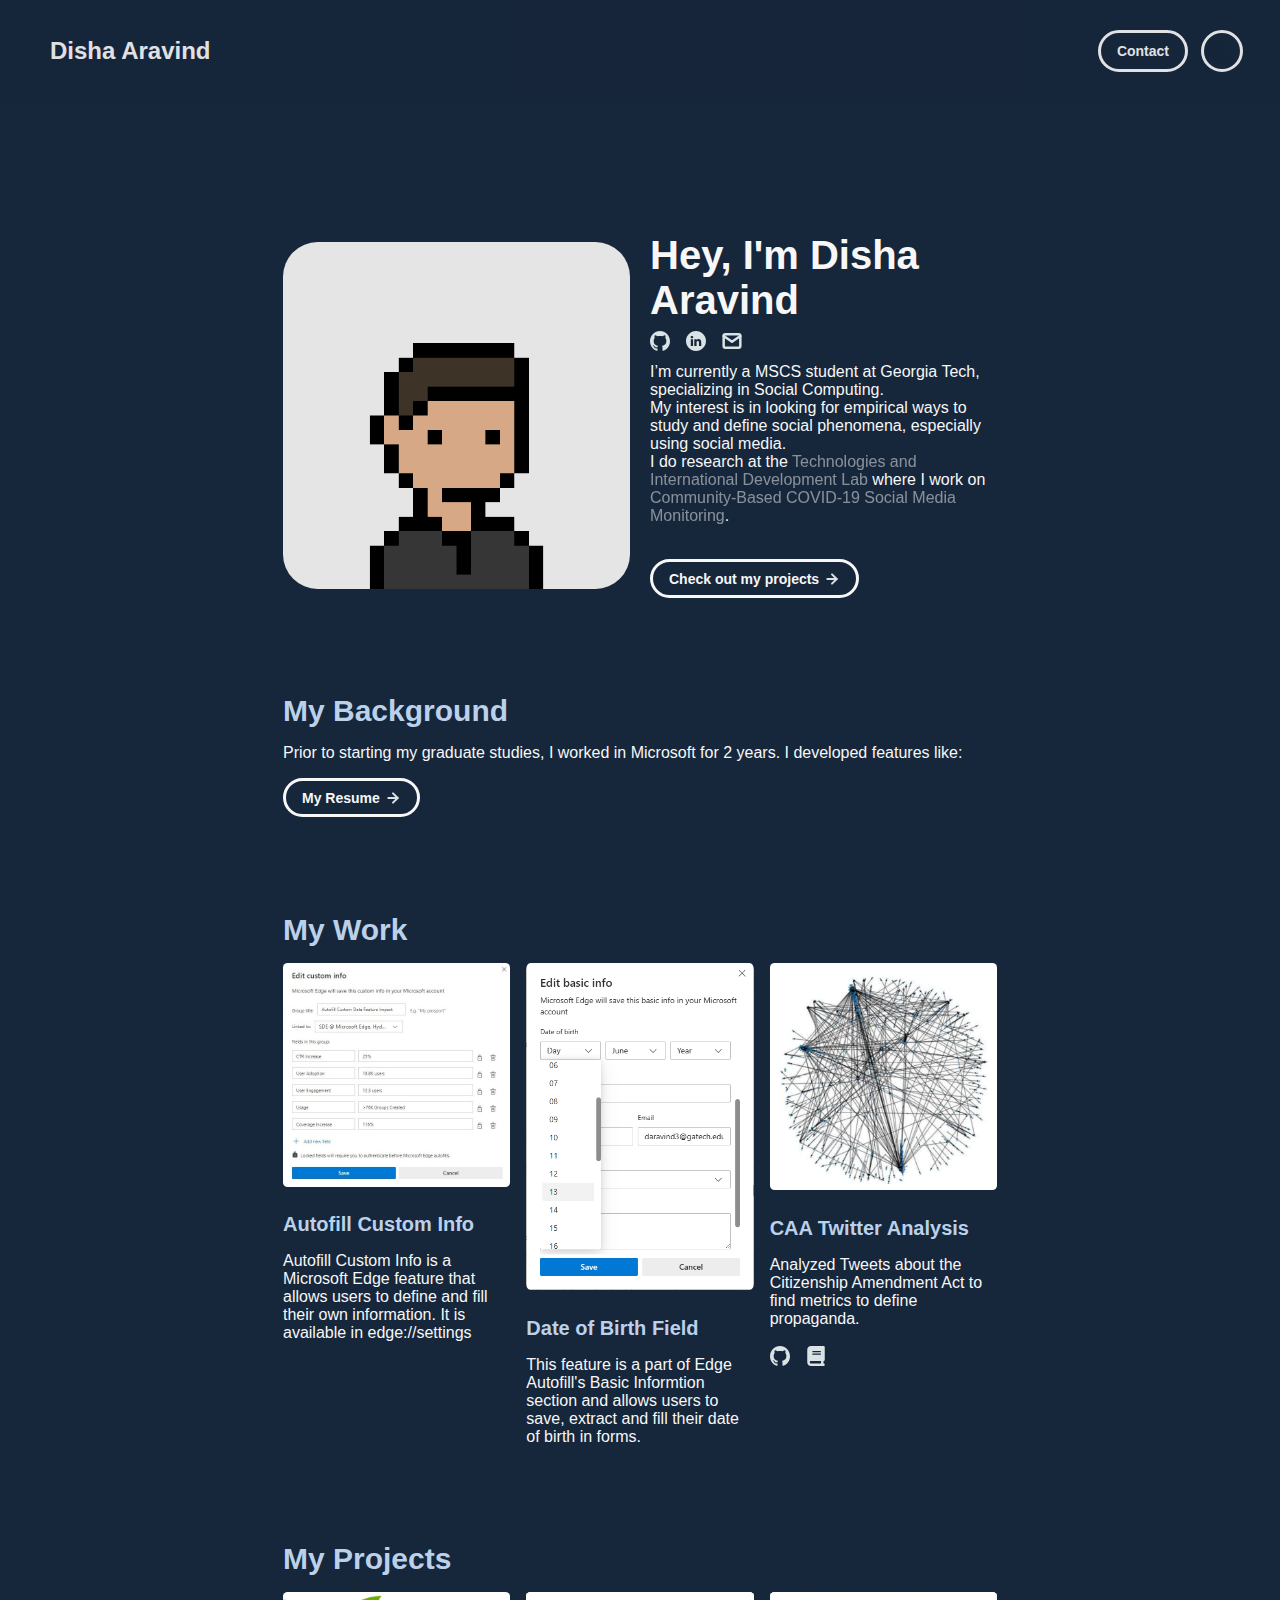
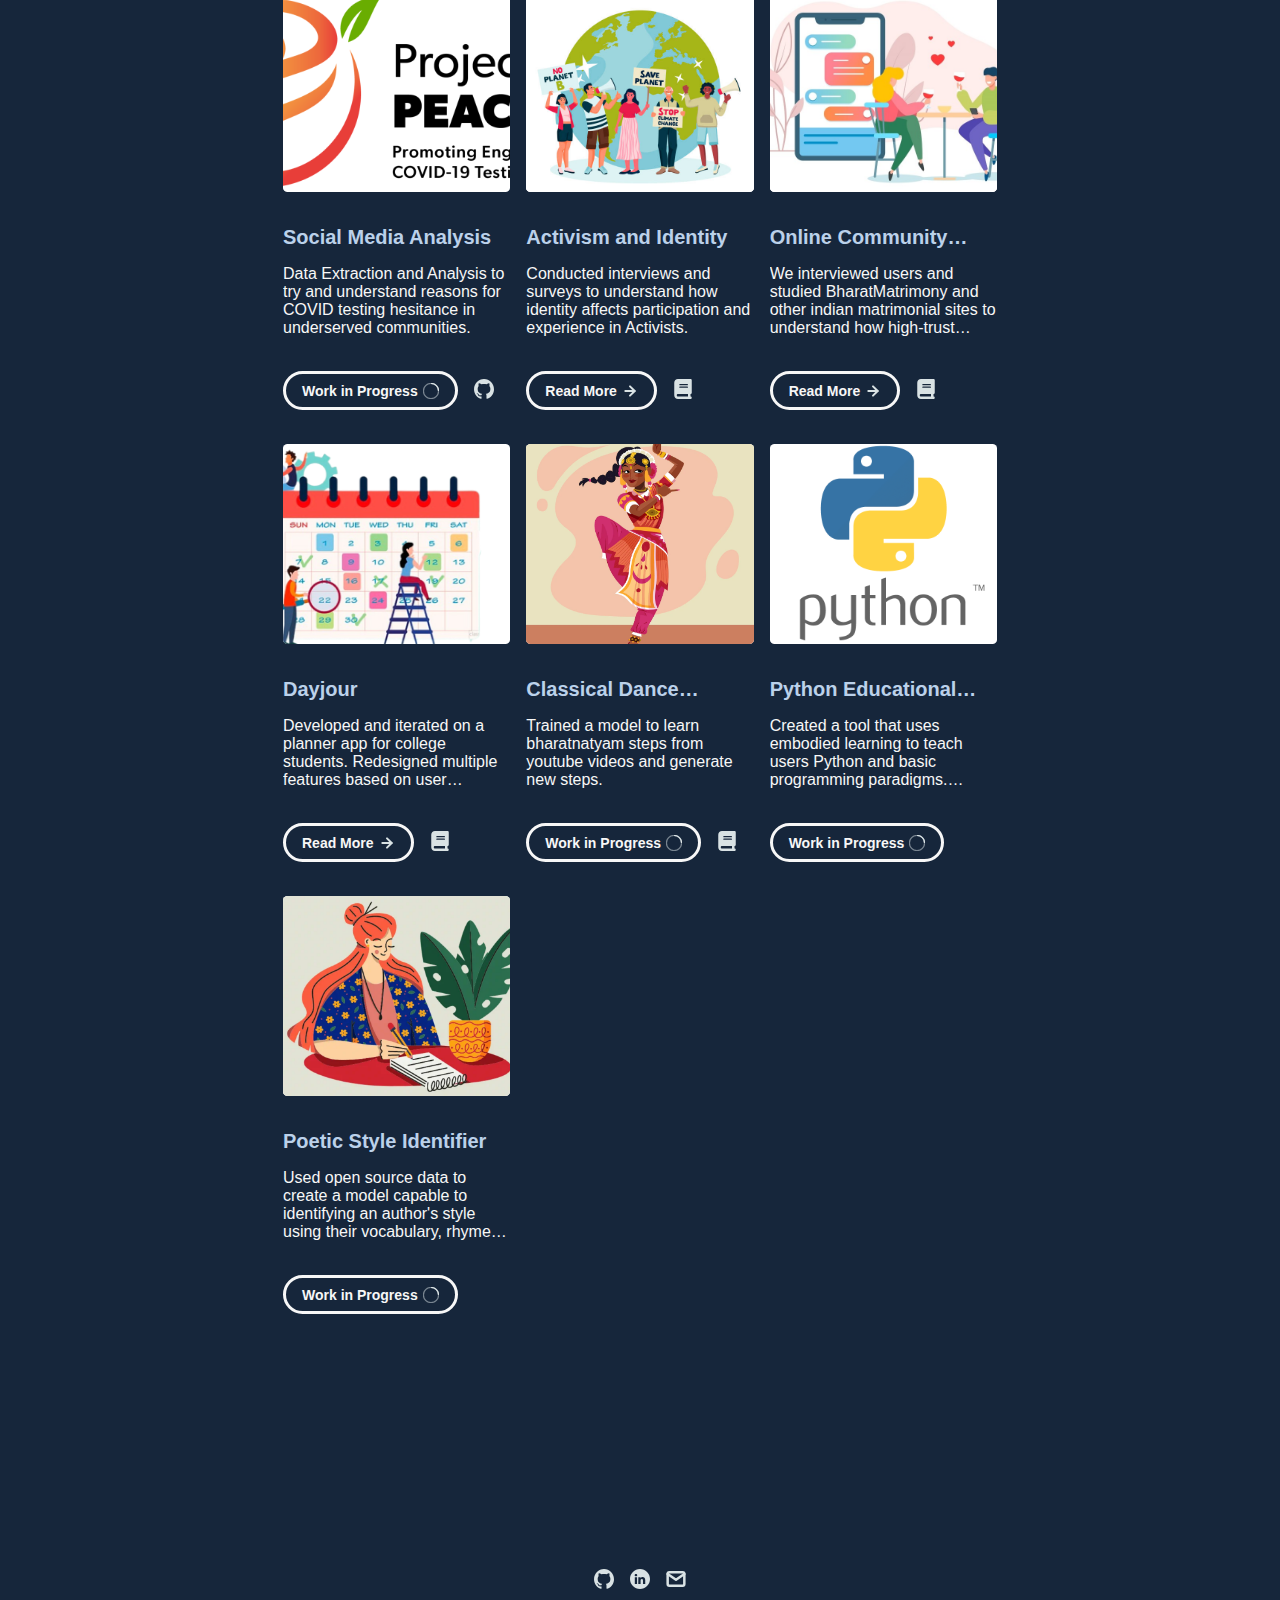
<file: index.html>
<!DOCTYPE html>
<html lang="en">

<head>
  <meta charset="utf-8">

  <!-- 
      TODO

      Upload your Unemployable (or whatever photo you like) to the assets/images folder
      and change the name of the image below to match the uploaded one

      Change the title in the <title> tag to whatever you would like the title of your portfolio to be

      This should be the same across all pages.
     -->
  <link rel="icon" href="./assets/images/icon.jpg" />
  <title>Disha Aravind</title>
  <meta name="description" content="A portfolio for Disha.">
  <meta name="viewport" content="width=device-width, initial-scale=1" />

  <link rel="stylesheet" href="./css/layout.css">
  <link rel="stylesheet" href="./css/typography.css">
  <link rel="stylesheet" href="./css/utilities.css">
  <link rel="stylesheet" href="./css/toggle.css">

  <script defer src="./js/script.js"></script>
</head>

<body class="page dark">
  <!-- NAVBAR -->
  <div class="navbar">
    <a class="nav-title-link" href="./index.html">
      <span class="nav-title">Disha Aravind</span>
      <div class="navbar-right">
        <a class="button" href="mailto:disha.aravind@gatech.edu">
          <span class="button-text">Contact</span>
        </a>
        <div class="toggle">
          <input type="checkbox" id="theme" class="toggle-input" checked>
          <label for="theme" class="toggle-label">
            <img src="./assets/icons/moon.svg" alt="Dark mode" class="toggle-icon">
          </label>
        </div>
      </div>
    </a>
  </div>

  <!-- MAIN PAGE CONTENT -->
  <div id="main-content">

    <!-- PORTFOLIO HEADER -->
    <div id="portfolio-header">
      <div id="portfolio-header-image-container">
        <img src="./assets/images/1311.png" class="portfolio-header-image" id="my_pic">
      </div>

      <div id="portfolio-header-text-container">
        <div class="header-text">
          <span class="main-title">Hey, I'm Disha Aravind</span>
          <div class="portfolio-icon-container">
            <a class="icon-link" target="_blank" href="https://github.com/AravindDisha">
              <image src="./assets/icons/github.svg" class="footer-icon" />
            </a>
            <a class="icon-link" target="_blank" href="https://www.linkedin.com/in/disha-aravind/">
              <image src="./assets/icons/linkedin.svg" class="footer-icon" />
            </a>
            <a class="icon-link" href="mailto:dishaaravind1998@gmail.com">
              <image src="./assets/icons/mail.svg" class="footer-icon" />
            </a>
          </div>
          <div class="body-text">I’m currently a MSCS student at Georgia Tech, specializing in Social Computing.
            <br />My interest is in looking for empirical ways to study and define social phenomena, especially using
            social media. <br />I do research at the <a class="link" href="http://tid.gatech.edu/">Technologies and
              International
              Development Lab</a> where I work on <a class="link"
              href="http://tid.gatech.edu/projects/covid/">Community-Based
              COVID-19 Social Media Monitoring</a>.
          </div>
        </div>
        <a class="button" id="my-work-link">
          <span class="button-text">Check out my projects</span>
          <image src="./assets/icons/arrow-right.svg" class="right-arrow-icon" />
        </a>
      </div>
    </div>

    <!-- ABOUT SECTION -->
    <div id="about-section">
      <span class="subheader-text subtitle">My Background</span>
      <div class="about-section-content">
        <div class="body-text">Prior to starting my graduate studies, I worked in Microsoft for 2 years. I developed
          features like:</div>
      </div>
      <a class="button" target=”_blank” href="./assets/pdfs/Disha Aravind Resume.pdf">
        <span class="button-text">My Resume</span>
        <image src="./assets/icons/arrow-right.svg" class="right-arrow-icon" />
      </a>
    </div>

    <!-- MY WORK SECTION -->
    <div id="my-work-section">
      <span class="subheader-text subtitle">My Work</span>
      <div class="work-container">

        <div class="work-card">
          <div class="work-content">
            <img src="./assets/images/CustomInfoLight.jpeg" class="work-image feature1">
            <div class="work-card-text-container">
              <div class="subheader-text work-title">Autofill Custom Info</div>
              <div class="body-text work-card-text">Autofill Custom Info is a Microsoft Edge feature that allows users
                to define and fill their own information. It is available in edge://settings</div>
            </div>
          </div>
        </div>

        <div class="work-card">
          <div class="work-content">
            <img src="./assets/images/DOBLight.png" class="work-image feature2">
            <div class="work-card-text-container">
              <div class="subheader-text work-title">Date of Birth Field</div>
              <div class="body-text work-card-text">This feature is a part of Edge Autofill's Basic Informtion section
                and allows users to save, extract and fill their date of birth in forms.</div>
            </div>
          </div>
        </div>

        <div class="work-card">
          <div class="work-content">
            <img src="./assets/images/CAAGraph2.png" class="work-image feature3">
            <div class="work-card-text-container">
              <div class="subheader-text work-title">CAA Twitter Analysis</div>
              <div class="body-text work-card-text">Analyzed Tweets about the Citizenship Amendment Act to find metrics
                to define propaganda. </div>
            </div><br />
            <div class="work-icon-container">
              <a class="icon-link" target="_blank" href="https://github.com/AravindDisha/CAA-Twitter-Analysis">
                <image src="./assets/icons/github.svg" class="footer-icon" />
              </a>
              <a class="icon-link" target="_blank" href="./assets/pdfs/Published Paper.pdf">
                <image src="./assets/icons/publication.svg" class="footer-icon" />
              </a>
            </div>
          </div>
        </div>

      </div>
    </div>

    <!-- PROJECTS SECTION -->
    <div id="my-work-section">
      <span class="subheader-text subtitle">My Projects</span>

      <div class="projects-container">

        <div class="project-card">
          <img src="./assets/images/ProjectPeach.png" class="project-image">
          <div class="project-card-text-container">
            <div class="subheader-text project-title">Social Media Analysis</div>
            <div class="body-text project-card-text">Data Extraction and Analysis to try and understand reasons for
              COVID testing hesitance in underserved communities.</div>
          </div>
          <div class="work-icon-container">
            <a class="button" disabled href="#">
              <span class="button-text">Work in Progress</span>
              <image src="./assets/icons/loading.svg" class="right-arrow-icon" />
            </a>
            <a class="icon-link" target="_blank" href="https://github.com/AravindDisha/DataPull">
              <image src="./assets/icons/github.svg" class="footer-icon" />
            </a>
          </div>
        </div>

        <div class="project-card">
          <img src="./assets/images/Activism.jpg" class="project-image">
          <div class="project-card-text-container">
            <div class="subheader-text project-title">Activism and Identity</div>
            <div class="body-text project-card-text">Conducted interviews and surveys to understand how identity affects
              participation and experience in Activists.</div>
          </div>
          <div class="work-icon-container">
            <a class="button" href="activism.html">
              <span class="button-text">Read More</span>
              <image src="./assets/icons/arrow-right.svg" class="right-arrow-icon" />
            </a>
            <a class="icon-link" target="_blank" href="./assets/pdfs/Role of Identity in Social Activism.pdf">
              <image src="./assets/icons/publication.svg" class="footer-icon" />
            </a>
          </div>
        </div>

        <div class="project-card">
          <img src="./assets/images/matrimonystudy.jpg" class="project-image">
          <div class="project-card-text-container">
            <div class="subheader-text project-title">Online Community Study</div>
            <div class="body-text project-card-text">We interviewed users and studied BharatMatrimony and other indian
              matrimonial sites to understand how high-trust connections are formed on the internet.</div>
          </div>
          <div class="work-icon-container">
            <a class="button" href="online-community.html">
              <span class="button-text">Read More</span>
              <image src="./assets/icons/arrow-right.svg" class="right-arrow-icon" />
            </a>
            <a class="icon-link" target="_blank" href="./assets/pdfs/Bharat Matrimony - Community Study Paper.pdf">
              <image src="./assets/icons/publication.svg" class="footer-icon" />
            </a>
          </div>
        </div>

        <div class="project-card">
          <img src="./assets/images/Planner.png" class="project-image">
          <div class="project-card-text-container">
            <div class="subheader-text project-title">Dayjour</div>
            <div class="body-text project-card-text">Developed and iterated on a planner app for college students.
              Redesigned multiple features based on user interviews and worked on wearable planning products.</div>
          </div>
          <div class="work-icon-container">
            <a class="button" href="dayjour.html">
              <span class="button-text">Read More</span>
              <image src="./assets/icons/arrow-right.svg" class="right-arrow-icon" />
            </a>
            <a class="icon-link" target="_blank" href="./assets/pdfs/Final Prototype and Process Book.pdf">
              <image src="./assets/icons/publication.svg" class="footer-icon" />
            </a>
          </div>
        </div>

        <div class="project-card">
          <img src="./assets/images/DanceGen.png" class="project-image">
          <div class="project-card-text-container">
            <div class="subheader-text project-title">Classical Dance Generator</div>
            <div class="body-text project-card-text">Trained a model to learn bharatnatyam steps from youtube videos and
              generate new steps.</div>
          </div>
          <div class="work-icon-container">
            <a class="button" disabled href="#">
              <span class="button-text">Work in Progress</span>
              <image src="./assets/icons/loading.svg" class="right-arrow-icon" />
            </a>
            <a class="icon-link" target="_blank" href="./assets/pdfs/Dance_Gen_draft_paper.pdf">
              <image src="./assets/icons/publication.svg" class="footer-icon" />
            </a>
          </div>
        </div>

        <div class="project-card">
          <img src="./assets/images/PythonLogo.png" class="project-image">
          <div class="project-card-text-container">
            <div class="subheader-text project-title">Python Educational Tool</div>
            <div class="body-text project-card-text">Created a tool that uses embodied learning to teach users Python
              and basic programming paradigms. Conducted user studies to improve the same.</div>
          </div>
          <a class="button" disabled href="#">
            <span class="button-text">Work in Progress</span>
            <image src="./assets/icons/loading.svg" class="right-arrow-icon" />
          </a>
        </div>

        <div class="project-card">
          <img src="./assets/images/PoetIdentifier.png" class="project-image">
          <div class="project-card-text-container">
            <div class="subheader-text project-title">Poetic Style Identifier</div>
            <div class="body-text project-card-text">Used open source data to create a model capable to identifying an
              author's style using their vocabulary, rhyme scheme and other features.</div>
          </div>
          <a class="button" disabled href="#">
            <span class="button-text">Work in Progress</span>
            <image src="./assets/icons/loading.svg" class="right-arrow-icon" />
          </a>
        </div>

      </div>
    </div>
  </div>

  <!-- FOOTER -->
  <div id="footer">
    <a class="icon-link" target="_blank" href="https://github.com/AravindDisha">
      <image src="./assets/icons/github.svg" class="footer-icon" />
    </a>
    <a class="icon-link" target="_blank" href="https://www.linkedin.com/in/disha-aravind/">
      <image src="./assets/icons/linkedin.svg" class="footer-icon" />
    </a>
    <a class="icon-link" href="mailto:dishaaravind1998@gmail.com">
      <image src="./assets/icons/mail.svg" class="footer-icon" />
    </a>
  </div>

</body>

</html>
</file>
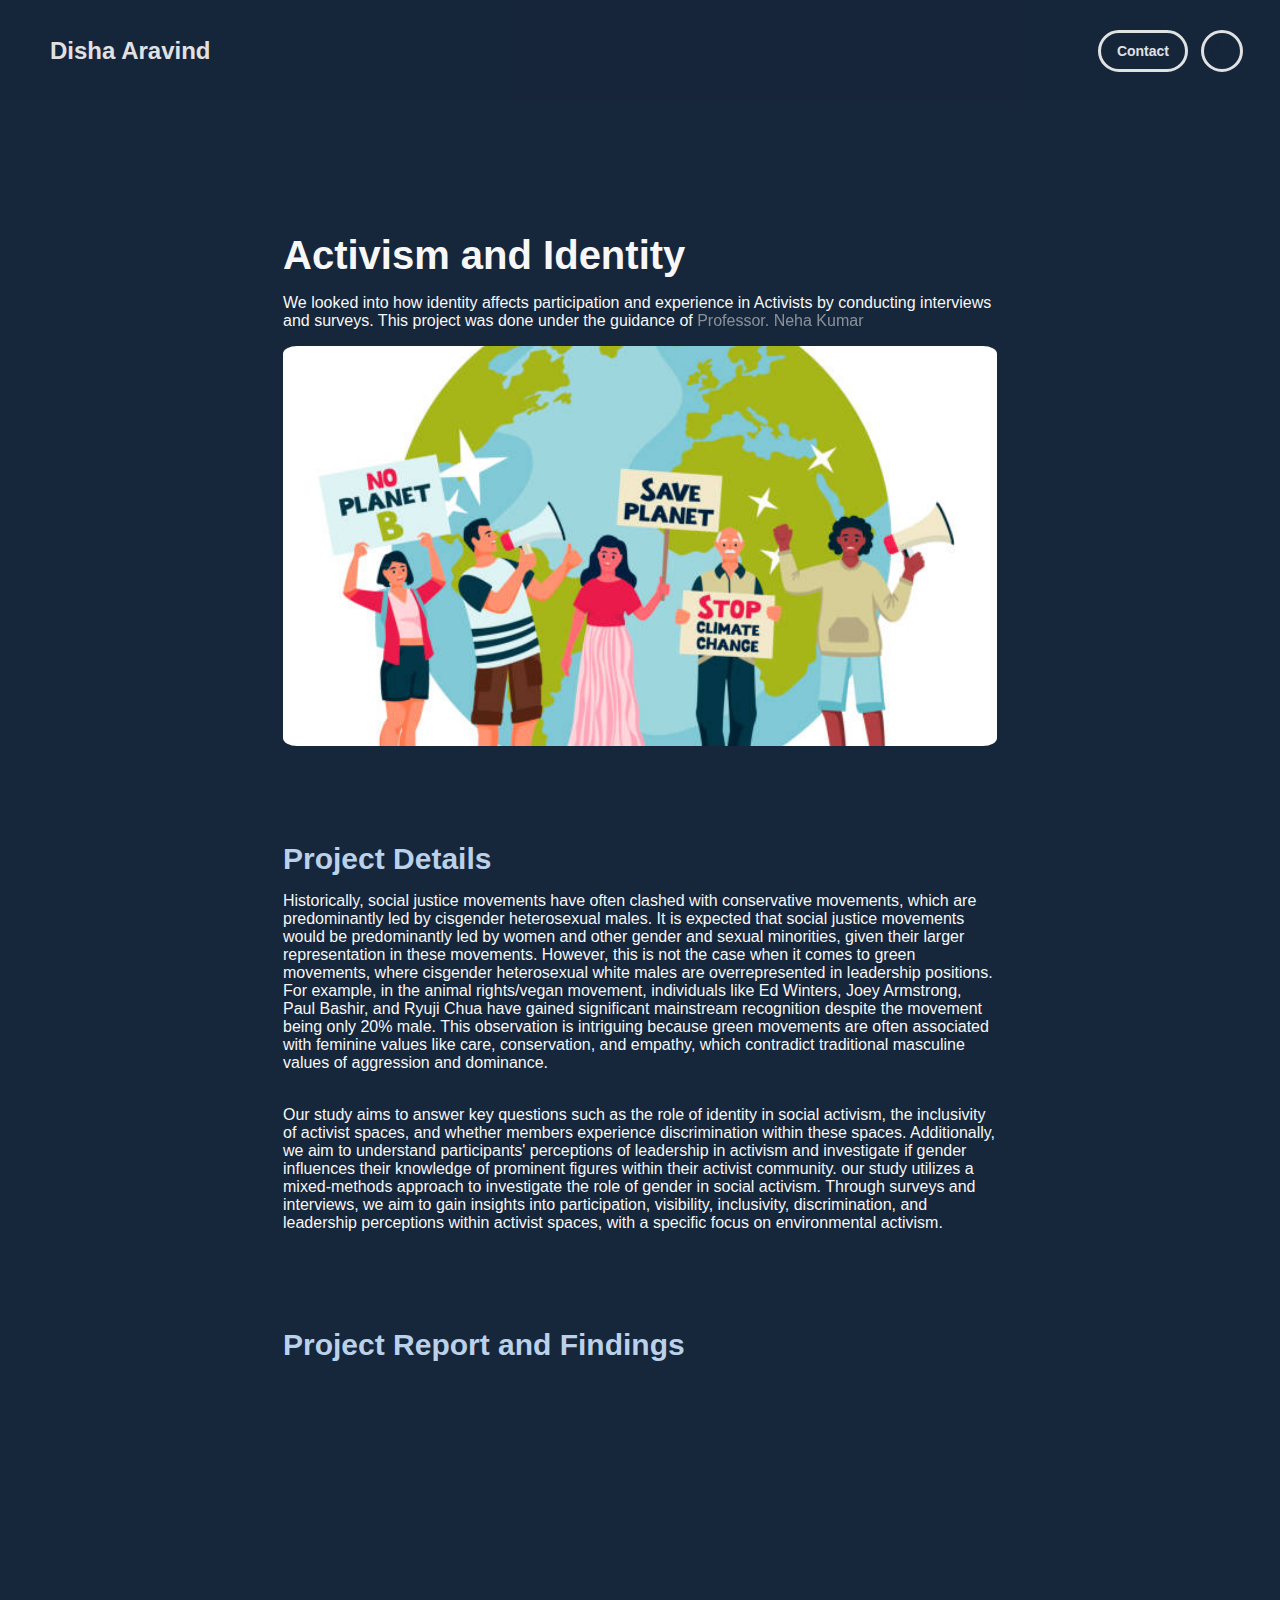
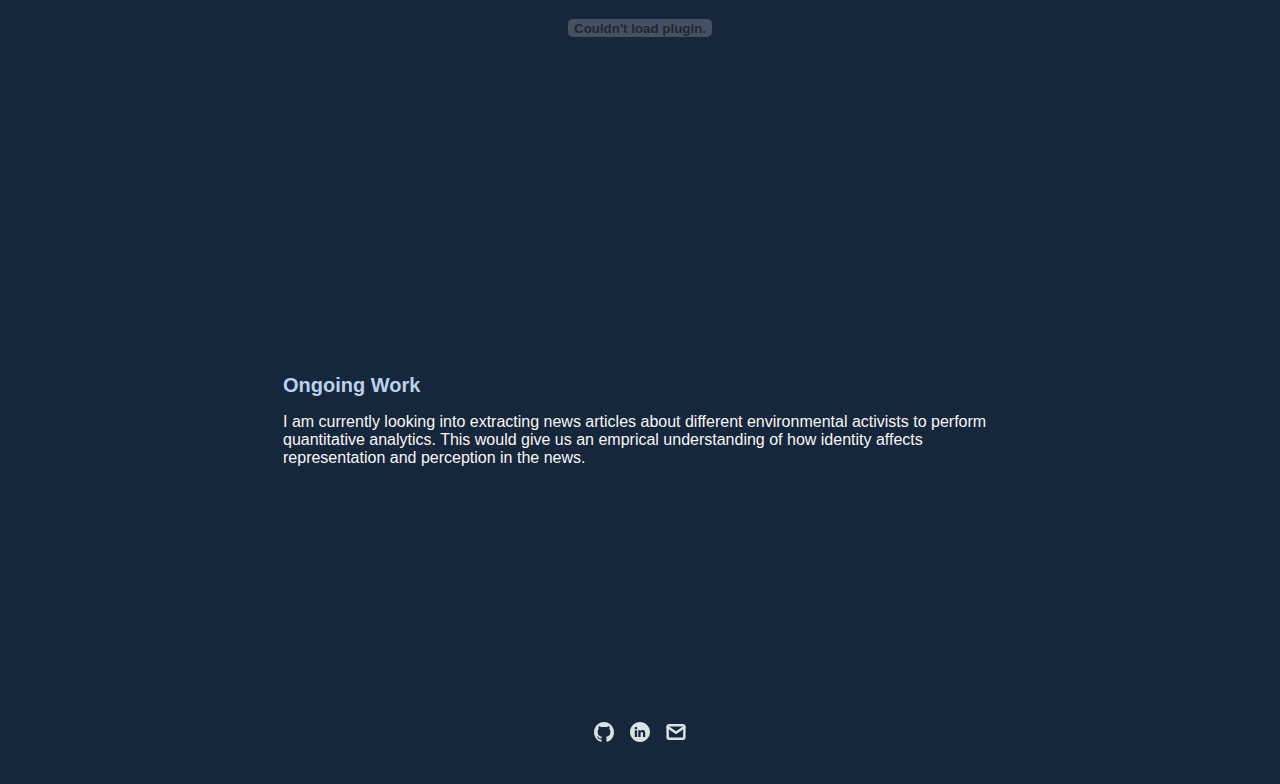
<file: activism.html>
<!-- 
  IMPORTANT! 
  
  Keep this file unchanged to use as a template for all future project pages. 

  For every new project you add to your portfolio, make a copy of this file in the
  'project-pages' folder with a name related to the project.
-->


<!DOCTYPE html>
<html lang="en">
	<head>
		<meta charset="utf-8">
     <link rel="icon" href="./assets/images/icon.jpg" />
     <title>Activism and Identity</title>
    <meta name="description" content="A portfolio template for the Unemployables community.">
    <meta name="viewport" content="width=device-width, initial-scale=1" />

		<link rel="stylesheet" href="./css/layout.css">
    <link rel="stylesheet" href="./css/typography.css">
    <link rel="stylesheet" href="./css/utilities.css">
    <link rel="stylesheet" href="./css/toggle.css">

		<script defer src="./js/script.js"></script>
	</head>

	<body class="page dark">
    <!-- NAVBAR -->
    <div class="navbar">
      <a class="nav-title-link" href="./index.html">
        <span class="nav-title">Disha Aravind</span>
        <div class="navbar-right">
          <a class="button" href="mailto:disha.aravind@gatech.edu">
            <span class="button-text">Contact</span>
          </a>
          <div class="toggle">
            <input type="checkbox" id="theme" class="toggle-input" checked>
            <label for="theme" class="toggle-label">
              <img src="./assets/icons/moon.svg" alt="Dark mode" class="toggle-icon">
            </label>
          </div>
        </div>
      </a>
    </div>

    <!-- MAIN PAGE CONTENT -->
    <div id="main-content">

      <!-- PROJECT HEADER -->
      <div id="project-header">
        <div class="main-title">Activism and Identity</div>
        <div class="body-text">We looked into how identity affects
          participation and experience in Activists by conducting interviews and surveys. This project was done under the guidance of <a class="link"
          href="https://www.cc.gatech.edu/people/neha-kumar">Professor. Neha Kumar</a></div>
        <image class="project-header-image" src="./assets/images/Activism.jpg">
      </div>

      <!-- PROJECT DETAILS -->
      <div id="project-details">
        <div class="subheader-text subtitle">Project Details</div>
        <div class="project-details-content">
          <div class="body-text">Historically, social justice movements have often clashed with conservative movements, which are predominantly led by cisgender heterosexual males. It is expected that social justice movements would be predominantly led by women and other gender and sexual minorities, given their larger representation in these movements. However, this is not the case when it comes to green movements, where cisgender heterosexual white males are overrepresented in leadership positions. For example, in the animal rights/vegan movement, individuals like Ed Winters, Joey Armstrong, Paul Bashir, and Ryuji Chua have gained significant mainstream recognition despite the movement being only 20% male. This observation is intriguing because green movements are often associated with feminine values like care, conservation, and empathy, which contradict traditional masculine values of aggression and dominance.</div>
          <div class="body-text">Our study aims to answer key questions such as the role of identity in social activism, the inclusivity of activist spaces, and whether members experience discrimination within these spaces. Additionally, we aim to understand participants' perceptions of leadership in activism and investigate if gender influences their knowledge of prominent figures within their activist community. our study utilizes a mixed-methods approach to investigate the role of gender in social activism. Through surveys and interviews, we aim to gain insights into participation, visibility, inclusivity, discrimination, and leadership perceptions within activist spaces, with a specific focus on environmental activism.</div>
        </div>
      </div>

      <!-- IMAGE GALLERY -->
      <div id="project-gallery">
        <div class="subheader-text subtitle">Project Report and Findings</div>
        <embed src="./assets/pdfs/Role of Identity in Social Activism.pdf" width="800" height="500" type='application/pdf'>
      </div>

      <!-- PROJECT DETAILS -->
      <div id="project-details">
        <div class="subheader-text">Ongoing Work</div>
        <div class="body-text">
          I am currently looking into extracting news articles about different environmental activists to perform quantitative analytics. This would give us an emprical understanding of how identity affects representation and perception in the news.
        </div>
      </div>
    </div>

    <!-- FOOTER -->
    <div id="footer">
      <a class="icon-link" target="_blank" href="https://github.com/AravindDisha">
        <image src="./assets/icons/github.svg" class="footer-icon" />
      </a>
      <a class="icon-link" target="_blank" href="https://www.linkedin.com/in/disha-aravind/">
        <image src="./assets/icons/linkedin.svg" class="footer-icon" />
      </a>
      <a class="icon-link" href="mailto:dishaaravind1998@gmail.com">
        <image src="./assets/icons/mail.svg" class="footer-icon" />
      </a>
    </div>

	</body>
</html>
</file>
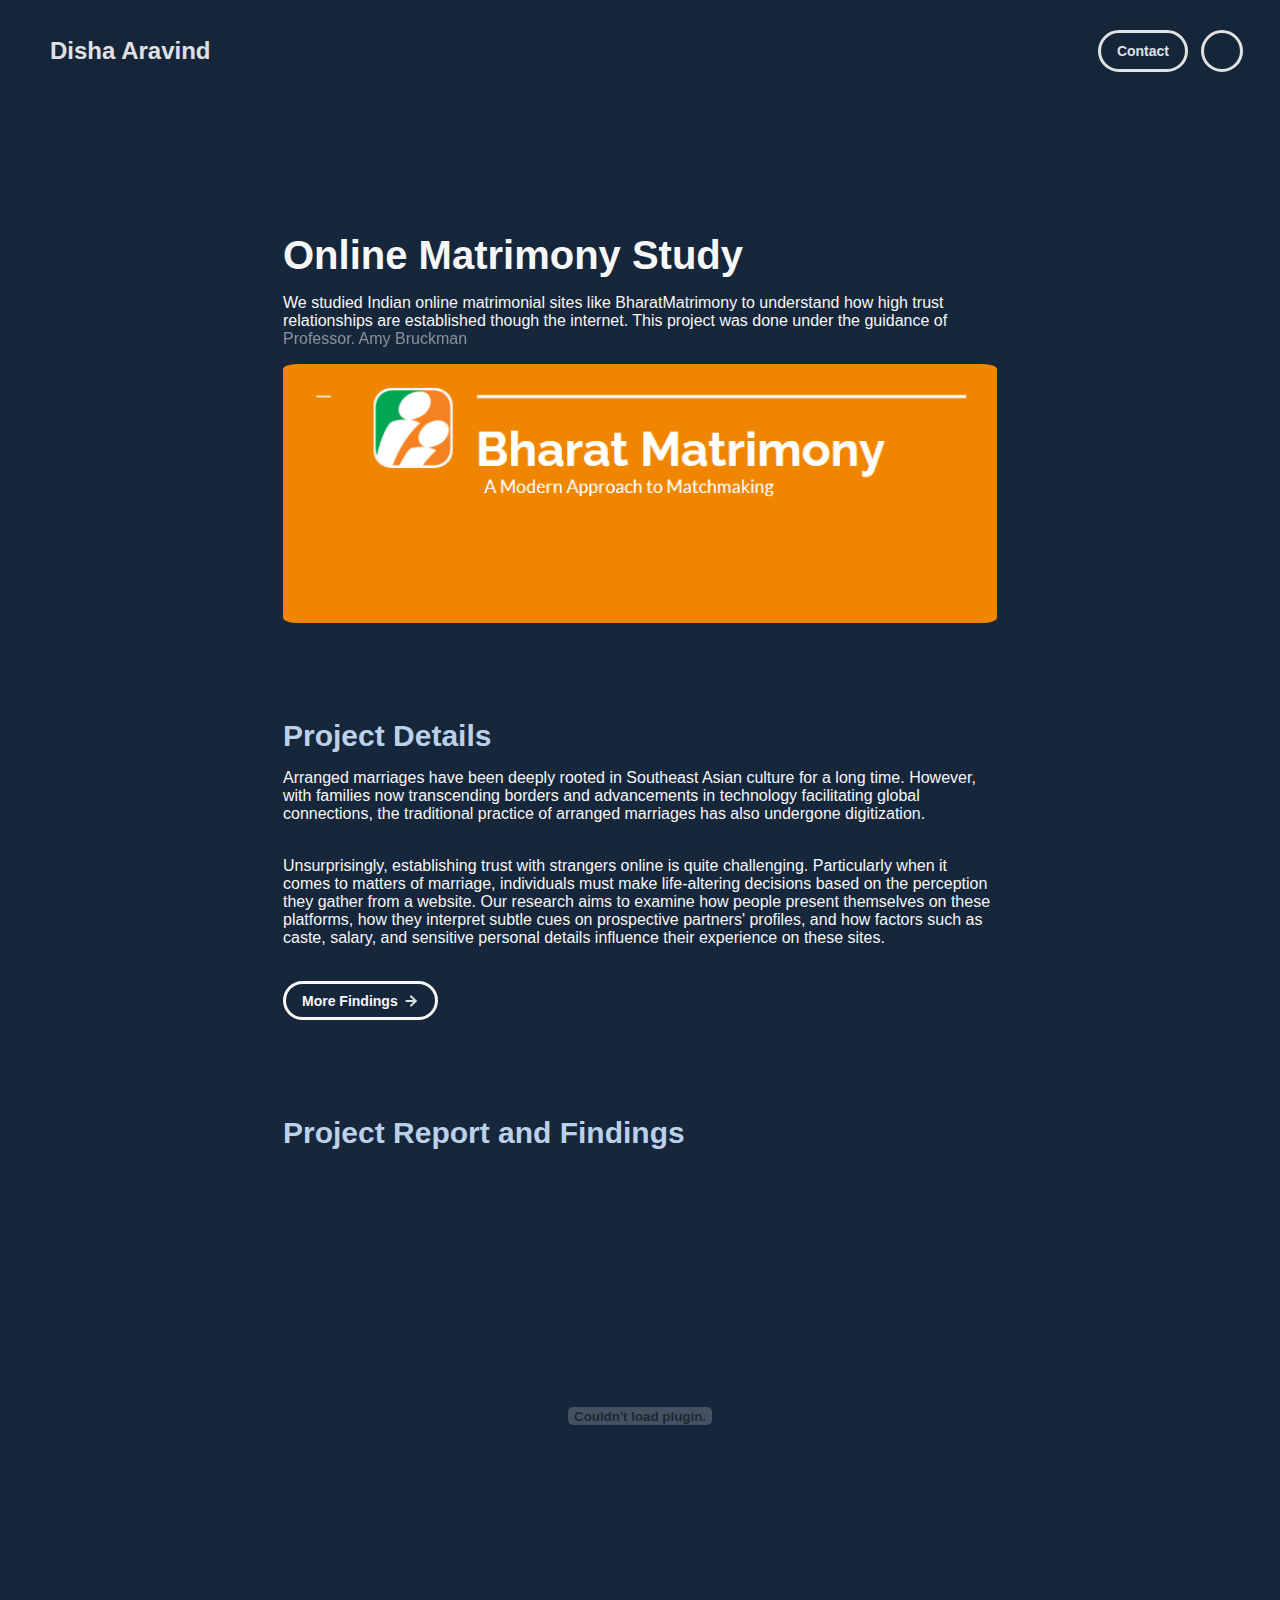
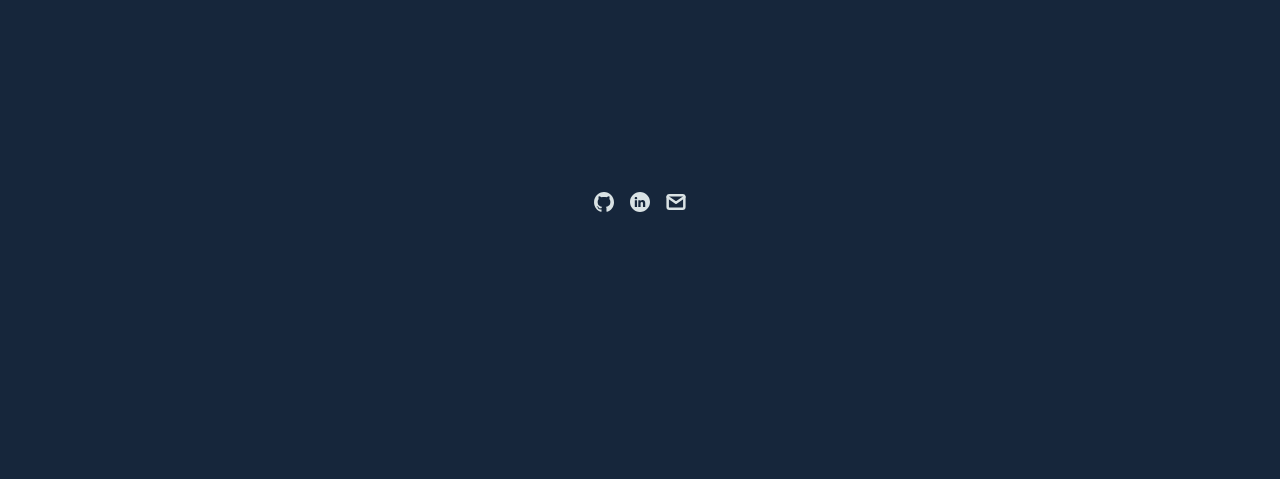
<file: online-community.html>
<!-- 
  IMPORTANT! 
  
  Keep this file unchanged to use as a template for all future project pages. 

  For every new project you add to your portfolio, make a copy of this file in the
  'project-pages' folder with a name related to the project.
-->


<!DOCTYPE html>
<html lang="en">
	<head>
		<meta charset="utf-8">
     <link rel="icon" href="./assets/images/icon.jpg" />
     <title>Online Community Study</title>
    <meta name="description" content="A portfolio template for the Unemployables community.">
    <meta name="viewport" content="width=device-width, initial-scale=1" />

		<link rel="stylesheet" href="./css/layout.css">
    <link rel="stylesheet" href="./css/typography.css">
    <link rel="stylesheet" href="./css/utilities.css">
    <link rel="stylesheet" href="./css/toggle.css">

		<script defer src="./js/script.js"></script>
	</head>

	<body class="page dark">
    <!-- NAVBAR -->
    <div class="navbar">
      <a class="nav-title-link" href="./index.html">
        <span class="nav-title">Disha Aravind</span>
        <div class="navbar-right">
          <a class="button" href="mailto:disha.aravind@gatech.edu">
            <span class="button-text">Contact</span>
          </a>
          <div class="toggle">
            <input type="checkbox" id="theme" class="toggle-input" checked>
            <label for="theme" class="toggle-label">
              <img src="./assets/icons/moon.svg" alt="Dark mode" class="toggle-icon">
            </label>
          </div>
        </div>
      </a>
    </div>

    <!-- MAIN PAGE CONTENT -->
    <div id="main-content">

      <!-- PROJECT HEADER -->
      <div id="project-header">
        <div class="main-title">Online Matrimony Study</div>
        <div class="body-text">We studied Indian online matrimonial sites like BharatMatrimony to understand how high trust relationships are established though the internet. This project was done under the guidance of <a class="link"
          href="https://www.cc.gatech.edu/fac/Amy.Bruckman/">Professor. Amy Bruckman</a></div>
        <img class="project-header-image" src="./assets/images/matrimonystudy1.png">
      </div>

      <!-- PROJECT DETAILS -->
      <div id="project-details">
        <div class="subheader-text subtitle">Project Details</div>
        <div class="project-details-content">
          <div class="body-text">Arranged marriages have been deeply rooted in Southeast Asian culture for a long time. However, with families now transcending borders and advancements in technology facilitating global connections, the traditional practice of arranged marriages has also undergone digitization.</div>
          <div class="body-text">Unsurprisingly, establishing trust with strangers online is quite challenging. Particularly when it comes to matters of marriage, individuals must make life-altering decisions based on the perception they gather from a website. Our research aims to examine how people present themselves on these platforms, how they interpret subtle cues on prospective partners' profiles, and how factors such as caste, salary, and sensitive personal details influence their experience on these sites.</div>
          <a class="button" target="_blank" href="https://docs.google.com/presentation/d/1f8YsFzjToN1nauYbNcVFGKNiqUFBPvkuqRCxoI8Q5MI/edit?usp=sharing">
            <span class="button-text">More Findings</span>
            <image src="./assets/icons/arrow-right.svg" class="right-arrow-icon" />
          </a>
        </div>
      </div>

      <!-- IMAGE GALLERY -->
      <div id="project-gallery">
        <div class="subheader-text subtitle">Project Report and Findings</div>
        <embed src="./assets/pdfs/Bharat Matrimony - Community Study Paper.pdf" width="800" height="500" type='application/pdf'>
      </div>

      <!-- PROJECT DETAILS -->
      <!-- <div id="project-details">
        <div class="subheader-text">Ongoing Work</div>
        <div class="body-text"></div>
      </div>
    </div> -->

    <!-- FOOTER -->
    <div id="footer">
      <a class="icon-link" target="_blank" href="https://github.com/AravindDisha">
        <image src="./assets/icons/github.svg" class="footer-icon" />
      </a>
      <a class="icon-link" target="_blank" href="https://www.linkedin.com/in/disha-aravind/">
        <image src="./assets/icons/linkedin.svg" class="footer-icon" />
      </a>
      <a class="icon-link" href="mailto:dishaaravind1998@gmail.com">
        <image src="./assets/icons/mail.svg" class="footer-icon" />
      </a>
    </div>

	</body>
</html>
</file>
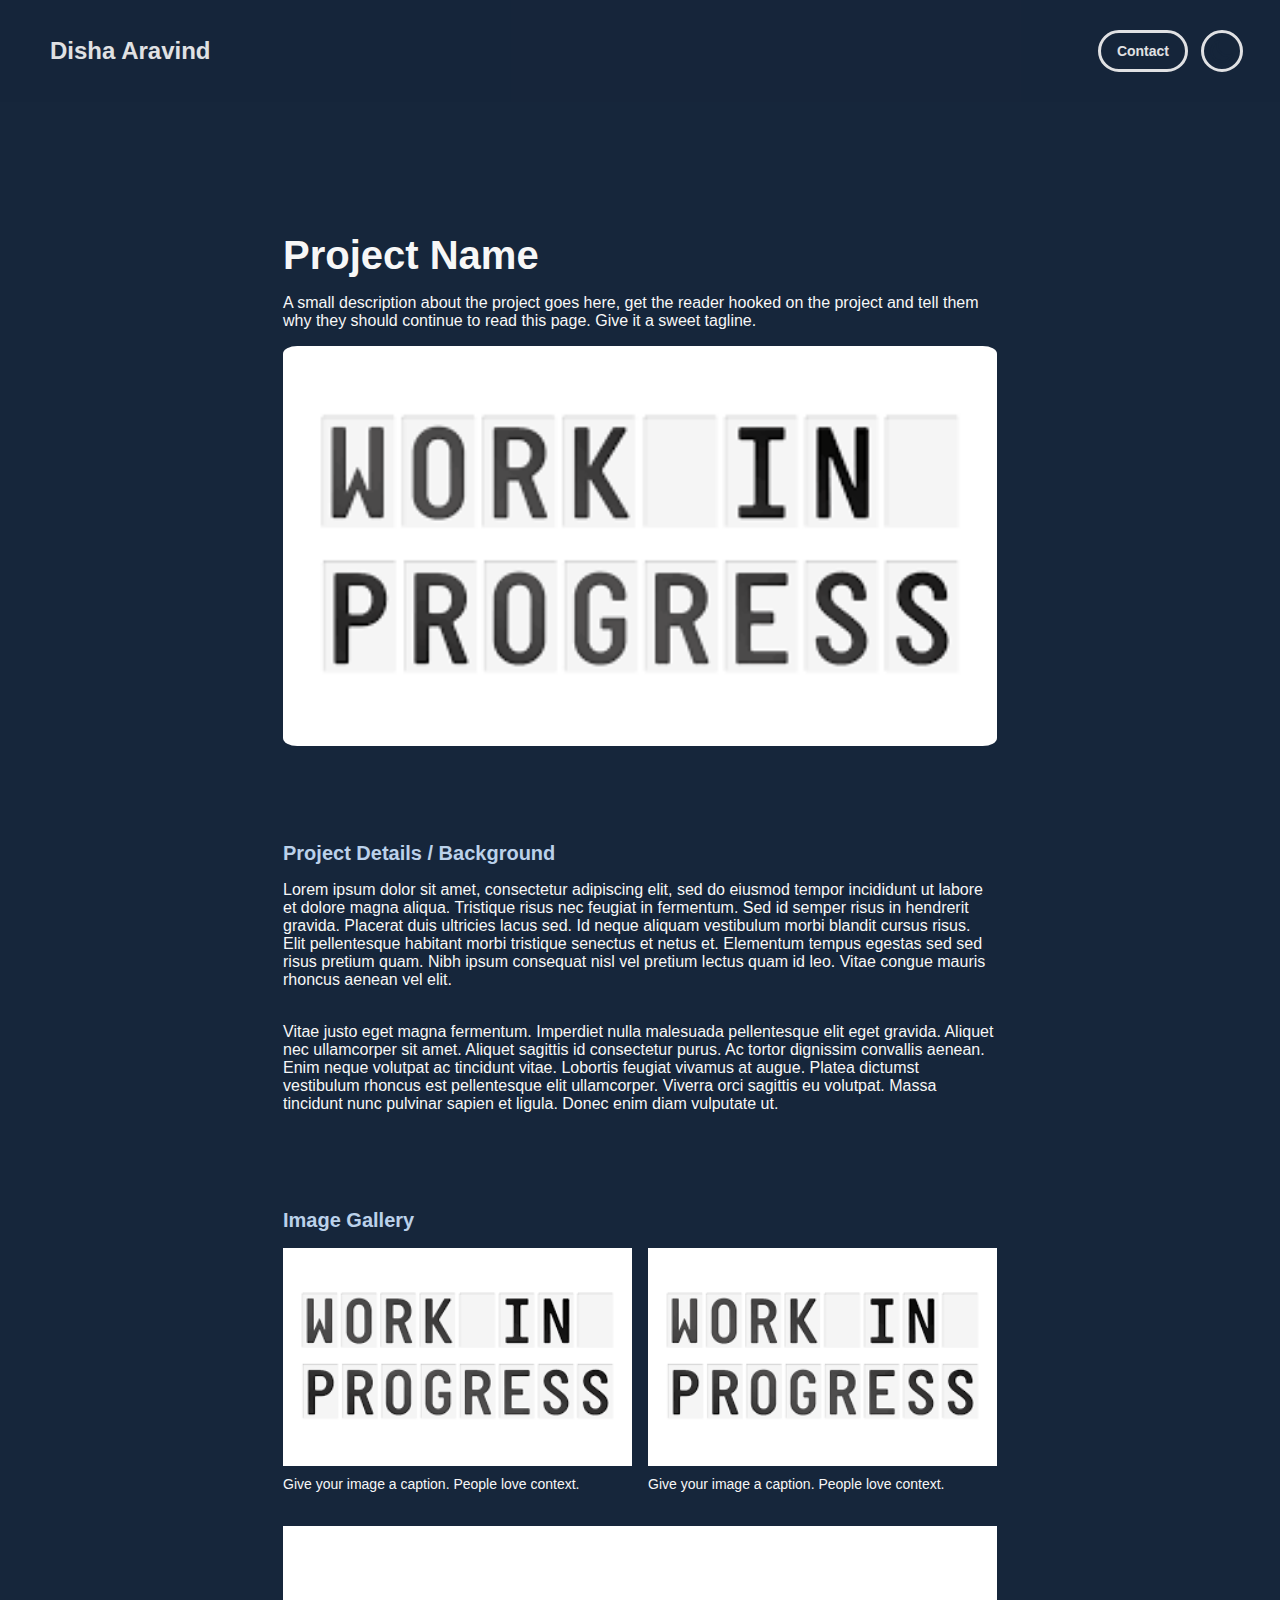
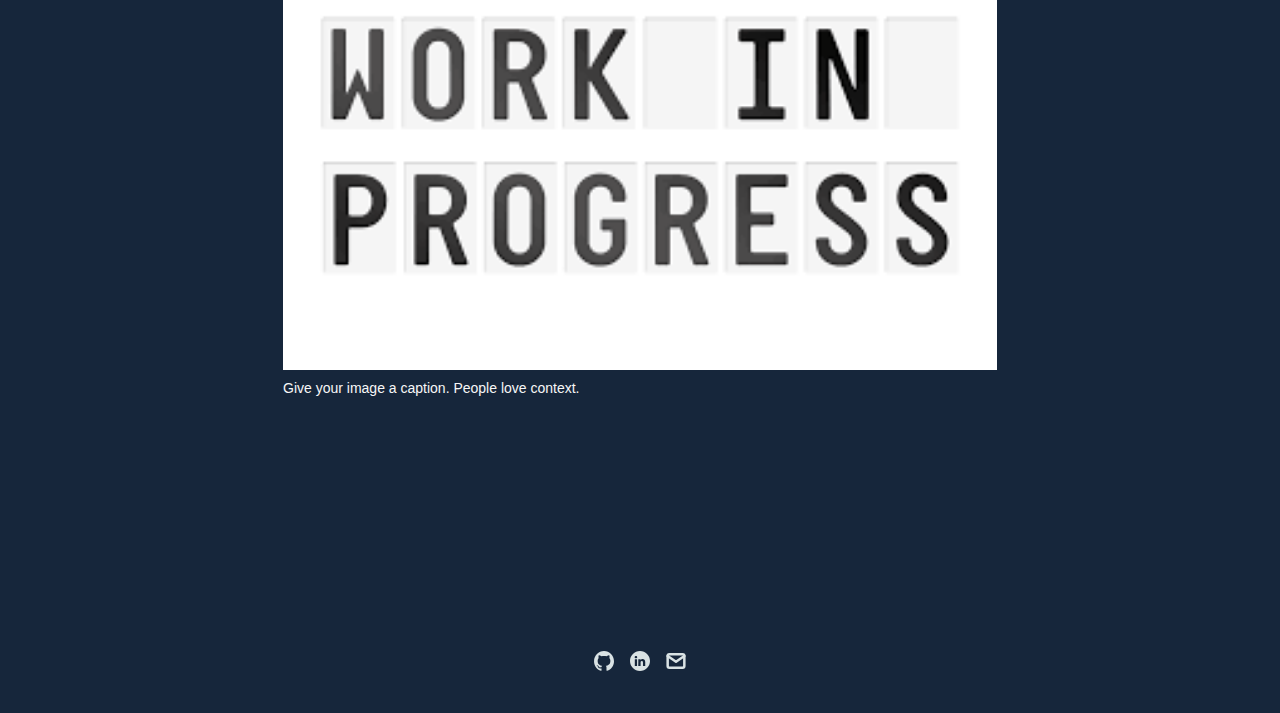
<file: project-template.html>
<!-- 
  IMPORTANT! 
  
  Keep this file unchanged to use as a template for all future project pages. 

  For every new project you add to your portfolio, make a copy of this file in the
  'project-pages' folder with a name related to the project.
-->


<!DOCTYPE html>
<html lang="en">
	<head>
		<meta charset="utf-8">
    <!-- 
      TODO

      Upload your Unemployable (or whatever photo you like) to the assets/images folder
      and change the name of the image below to match the uploaded one

      Change the title in the <title> tag to whatever you would like the title of your portfolio to be

      This should be the same across all pages.
     -->
     <link rel="icon" href="./assets/images/icon.jpg" />
     <title>Project Name</title>
    <meta name="description" content="A portfolio template for the Unemployables community.">
    <meta name="viewport" content="width=device-width, initial-scale=1" />

		<link rel="stylesheet" href="./css/layout.css">
    <link rel="stylesheet" href="./css/typography.css">
    <link rel="stylesheet" href="./css/utilities.css">
    <link rel="stylesheet" href="./css/toggle.css">

		<script defer src="./js/script.js"></script>
	</head>

	<body class="page dark">
    <!-- NAVBAR -->
    <div class="navbar">
      <a class="nav-title-link" href="./index.html">
        <span class="nav-title">Disha Aravind</span>
        <div class="navbar-right">
          <a class="button" href="mailto:disha.aravind@gatech.edu">
            <span class="button-text">Contact</span>
          </a>
          <div class="toggle">
            <input type="checkbox" id="theme" class="toggle-input" checked>
            <label for="theme" class="toggle-label">
              <img src="./assets/icons/moon.svg" alt="Dark mode" class="toggle-icon">
            </label>
          </div>
        </div>
      </a>
    </div>

    <!-- MAIN PAGE CONTENT -->
    <div id="main-content">

      <!-- PROJECT HEADER -->
      <div id="project-header">
          <!-- 
            TODO

            - Change the 'main-title' text to the name of your project
            - Change the 'body-text' text to a short and sweet description of your project (maybe the same as the one on the project card)
            - Change "desktop.jpeg" to the image filename you uploaded in the assets/images folder.
          -->
        <div class="main-title">Project Name</div>
        <div class="body-text">A small description about the project goes here, get the reader hooked on the project and tell them why they should continue to read this page. Give it a sweet tagline.</div>
        <image class="project-header-image" src="./assets/images/workinprogress.png">
      </div>

      <!-- PROJECT DETAILS -->
      <!-- 
        TODO

        - Change the 'subheader-text' to whatever header you want for project details
        - Add paragraphs using the <div class="body-text"></div> elements in the "project-details-content"
      -->
      <div id="project-details">
        <div class="subheader-text">Project Details / Background</div>
        <div class="project-details-content">
          <div class="body-text">Lorem ipsum dolor sit amet, consectetur adipiscing elit, sed do eiusmod tempor incididunt ut labore et dolore magna aliqua. Tristique risus nec feugiat in fermentum. Sed id semper risus in hendrerit gravida. Placerat duis ultricies lacus sed. Id neque aliquam vestibulum morbi blandit cursus risus. Elit pellentesque habitant morbi tristique senectus et netus et. Elementum tempus egestas sed sed risus pretium quam. Nibh ipsum consequat nisl vel pretium lectus quam id leo. Vitae congue mauris rhoncus aenean vel elit.</div>
          <div class="body-text">Vitae justo eget magna fermentum. Imperdiet nulla malesuada pellentesque elit eget gravida. Aliquet nec ullamcorper sit amet. Aliquet sagittis id consectetur purus. Ac tortor dignissim convallis aenean. Enim neque volutpat ac tincidunt vitae. Lobortis feugiat vivamus at augue. Platea dictumst vestibulum rhoncus est pellentesque elit ullamcorper. Viverra orci sagittis eu volutpat. Massa tincidunt nunc pulvinar sapien et ligula. Donec enim diam vulputate ut.</div>
        </div>
      </div>

      <!-- IMAGE GALLERY -->
      <div id="project-gallery">
        <!-- TODO - Change the 'subheader-text' to whatever you want the Gallery section header to say -->
        <div class="subheader-text">Image Gallery</div>
        <div class="project-gallery-content">
            <!-- 
              TODO

              This is where the images in the gallery live. Here's a simple gallery image for you to copy:

              Full Width Image:

                <div class="gallery-image-container">
                  <img src="./assets/images/IMAGE_NAME" class="gallery-image">
                  <span class="image-caption">IMAGE_CAPTION</span>
                </div>

              Half Width Image: 

                <div class="gallery-image-container half-width">
                  <img src="./assets/images/IMAGE_NAME" class="gallery-image">
                  <span class="image-caption">IMAGE_CAPTION</span>
                </div>

              - To add an image to the this area, copy one of the above, paste it below this comment, and change the following:
                  - IMAGE_NAME: the name of the image file in assets/images
                  - IMAGE_CAPTION: to the caption of the image
            -->
            <div class="gallery-image-container half-width">
              <img src="./assets/images/workinprogress.png" class="gallery-image">
              <span class="image-caption">Give your image a caption. People love context.</span>
            </div>
            <div class="gallery-image-container half-width">
              <img src="./assets/images/workinprogress.png" class="gallery-image">
              <span class="image-caption">Give your image a caption. People love context.</span>
            </div>
            <div class="gallery-image-container">
              <img src="./assets/images/workinprogress.png" class="gallery-image">
              <span class="image-caption">Give your image a caption. People love context.</span>
            </div>
        </div>
      </div>
    </div>

    <!-- FOOTER -->
    <div id="footer">
      <a class="icon-link" target="_blank" href="https://github.com/AravindDisha">
        <image src="./assets/icons/github.svg" class="footer-icon" />
      </a>
      <a class="icon-link" target="_blank" href="https://www.linkedin.com/in/disha-aravind/">
        <image src="./assets/icons/linkedin.svg" class="footer-icon" />
      </a>
      <a class="icon-link" href="mailto:dishaaravind1998@gmail.com">
        <image src="./assets/icons/mail.svg" class="footer-icon" />
      </a>
    </div>

	</body>
</html>
</file>
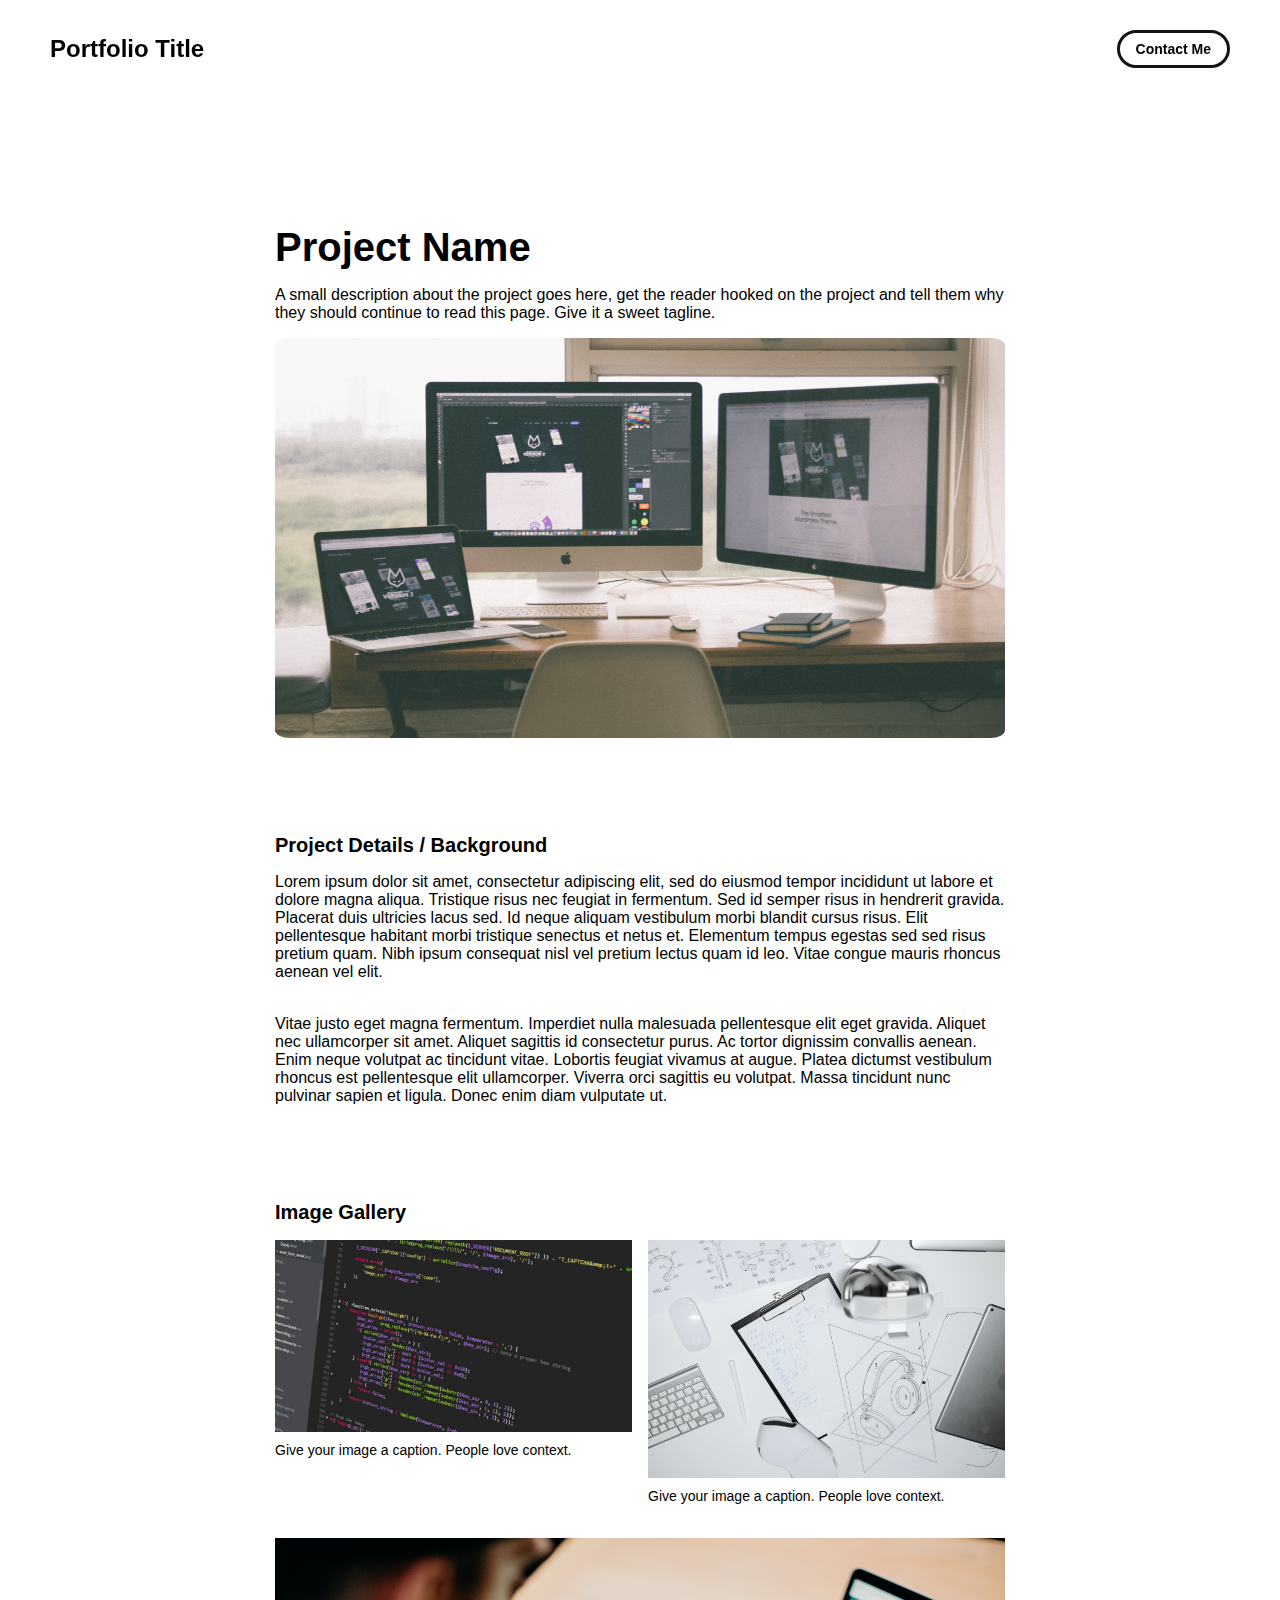
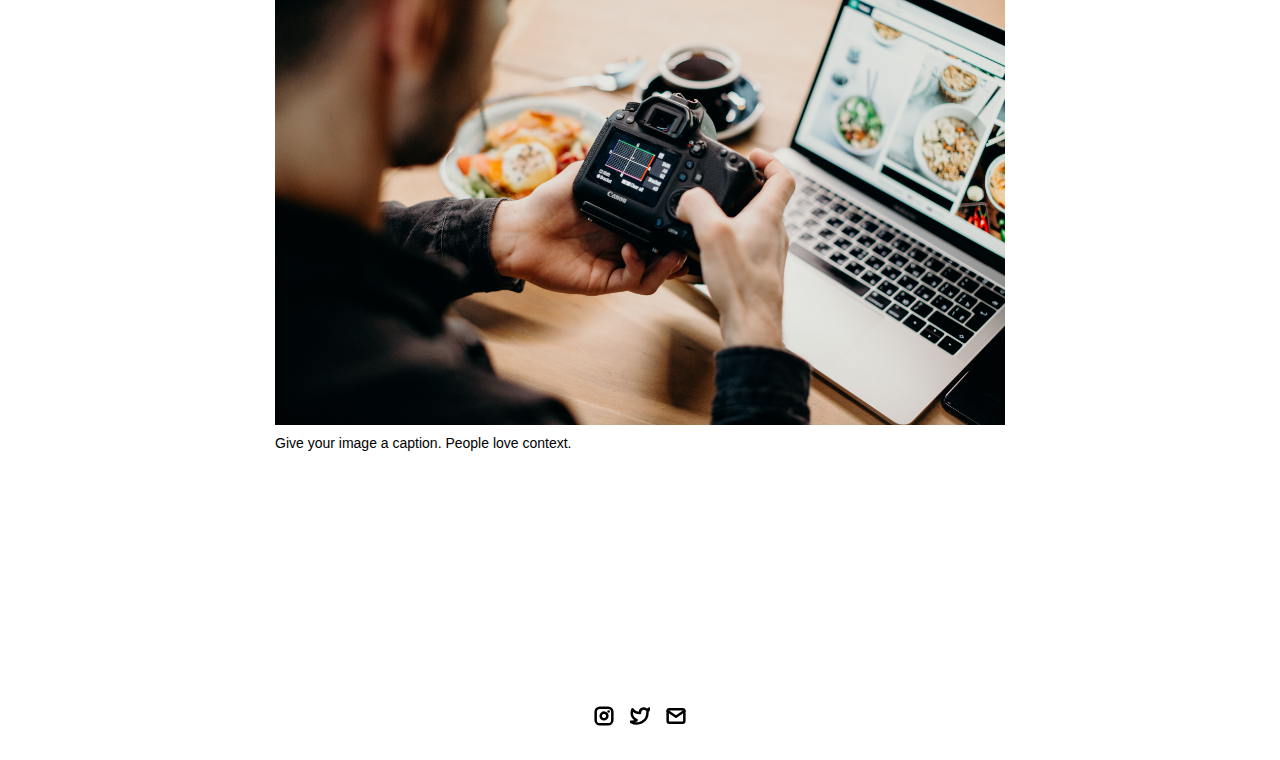
<file: project-pages/project-template.html>
<!-- 
  IMPORTANT! 
  
  Keep this file unchanged to use as a template for all future project pages. 

  For every new project you add to your portfolio, make a copy of this file in the
  'project-pages' folder with a name related to the project.
-->


<!DOCTYPE html>
<html lang="en">
	<head>
		<meta charset="utf-8">
    <!-- 
      TODO

      Upload your Unemployable (or whatever photo you like) to the assets/images folder
      and change the name of the image below to match the uploaded one

      Change the title in the <title> tag to whatever you would like the title of your portfolio to be

      This should be the same across all pages.
     -->
     <link rel="icon" href="../assets/images/1311.png" />
     <title>Unemployables Portfolio</title>
    <meta name="description" content="A portfolio template for the Unemployables community.">
    <meta name="viewport" content="width=device-width, initial-scale=1" />

		<link rel="stylesheet" href="../css/layout.css">
    <link rel="stylesheet" href="../css/typography.css">
    <link rel="stylesheet" href="../css/utilities.css">

		<script defer src="../js/script.js"></script>
	</head>
	<body>
    <!-- NAVBAR -->
    <div class="navbar">
      <a class="nav-title-link" href="../index.html">
        <!-- 
          TODO - Change the "Portfolio Title" to whatever you want displayed in the top left

          (this should be the same across all pages)
         -->
        <span class="nav-title">Portfolio Title</span>
        <!-- 
          TODO - Change the email after 'mailto:' to your email address for contact 
        
          (this should be the same across all pages)
        -->
        <a class="button" href="mailto:whitevans.eth@gmail.com">
          <span class="button-text">Contact Me</span>
        </a>
      </a>
    </div>

    <!-- MAIN PAGE CONTENT -->
    <div id="main-content">

      <!-- PROJECT HEADER -->
      <div id="project-header">
          <!-- 
            TODO

            - Change the 'main-title' text to the name of your project
            - Change the 'body-text' text to a short and sweet description of your project (maybe the same as the one on the project card)
            - Change "desktop.jpeg" to the image filename you uploaded in the assets/images folder.
          -->
        <div class="main-title">Project Name</div>
        <div class="body-text">A small description about the project goes here, get the reader hooked on the project and tell them why they should continue to read this page. Give it a sweet tagline.</div>
        <image class="project-header-image" src="../assets/images/desktop.jpeg">
      </div>

      <!-- PROJECT DETAILS -->
      <!-- 
        TODO

        - Change the 'subheader-text' to whatever header you want for project details
        - Add paragraphs using the <div class="body-text"></div> elements in the "project-details-content"
      -->
      <div id="project-details">
        <div class="subheader-text">Project Details / Background</div>
        <div class="project-details-content">
          <div class="body-text">Lorem ipsum dolor sit amet, consectetur adipiscing elit, sed do eiusmod tempor incididunt ut labore et dolore magna aliqua. Tristique risus nec feugiat in fermentum. Sed id semper risus in hendrerit gravida. Placerat duis ultricies lacus sed. Id neque aliquam vestibulum morbi blandit cursus risus. Elit pellentesque habitant morbi tristique senectus et netus et. Elementum tempus egestas sed sed risus pretium quam. Nibh ipsum consequat nisl vel pretium lectus quam id leo. Vitae congue mauris rhoncus aenean vel elit.</div>
          <div class="body-text">Vitae justo eget magna fermentum. Imperdiet nulla malesuada pellentesque elit eget gravida. Aliquet nec ullamcorper sit amet. Aliquet sagittis id consectetur purus. Ac tortor dignissim convallis aenean. Enim neque volutpat ac tincidunt vitae. Lobortis feugiat vivamus at augue. Platea dictumst vestibulum rhoncus est pellentesque elit ullamcorper. Viverra orci sagittis eu volutpat. Massa tincidunt nunc pulvinar sapien et ligula. Donec enim diam vulputate ut.</div>
        </div>
      </div>

      <!-- IMAGE GALLERY -->
      <div id="project-gallery">
        <!-- TODO - Change the 'subheader-text' to whatever you want the Gallery section header to say -->
        <div class="subheader-text">Image Gallery</div>
        <div class="project-gallery-content">
            <!-- 
              TODO

              This is where the images in the gallery live. Here's a simple gallery image for you to copy:

              Full Width Image:

                <div class="gallery-image-container">
                  <img src="../assets/images/IMAGE_NAME" class="gallery-image">
                  <span class="image-caption">IMAGE_CAPTION</span>
                </div>

              Half Width Image: 

                <div class="gallery-image-container half-width">
                  <img src="../assets/images/IMAGE_NAME" class="gallery-image">
                  <span class="image-caption">IMAGE_CAPTION</span>
                </div>

              - To add an image to the this area, copy one of the above, paste it below this comment, and change the following:
                  - IMAGE_NAME: the name of the image file in assets/images
                  - IMAGE_CAPTION: to the caption of the image
            -->
            <div class="gallery-image-container half-width">
              <img src="../assets/images/code.jpeg" class="gallery-image">
              <span class="image-caption">Give your image a caption. People love context.</span>
            </div>
            <div class="gallery-image-container half-width">
              <img src="../assets/images/sketchbook.jpeg" class="gallery-image">
              <span class="image-caption">Give your image a caption. People love context.</span>
            </div>
            <div class="gallery-image-container">
              <img src="../assets/images/camera.jpeg" class="gallery-image">
              <span class="image-caption">Give your image a caption. People love context.</span>
            </div>
        </div>
      </div>
    </div>

    <!-- FOOTER -->
    <div id="footer">
      <!-- 
        TODO - Change href to your Instagram account (can also delete entire "a" element if no Instagram) 

        This should be the same across all pages.
      -->
      <a class="icon-link" target="_blank" href="https://twitter.com/whitevans_eth">
        <image src="../assets/icons/instagram.svg" class="footer-icon"/>
      </a>
      <!-- 
        TODO - Change href to your Twitter account (can also delete entire "a" element if no Twitter) 
      
        This should be the same across all pages.
      -->
      <a class="icon-link" target="_blank" href="https://twitter.com/whitevans_eth">
        <image src="../assets/icons/twitter.svg" class="footer-icon"/>
      </a>
      <!-- 
        TODO - Change the email after "mailto" to your contact email 
      
        This should be the same across all pages.
      -->
      <a class="icon-link" href="mailto:whitevans.eth@gmail.com">
        <image src="../assets/icons/mail.svg" class="footer-icon"/>
      </a>
    </div>

	</body>
</html>
</file>
<file: css/layout.css>
* {
  box-sizing: border-box;
}

html {
  text-size-adjust: none;
  -webkit-text-size-adjust: none;
  -moz-text-size-adjust: none;
  -ms-text-size-adjust: none;
}

body {
  margin: 0;
  -webkit-font-smoothing: antialiased;
  -moz-osx-font-smoothing: grayscale;
}

.subtitle {
  font-size: 30px;
}


/* Main Page Layout */

#main-content {
  margin: 225px 425px;
  display: flex;
  flex-direction: column;
  gap: 96px;
}




/* Portfolio Header */

#portfolio-header {
  display: flex;
  gap: 20px;
  align-items: center;
}

#portfolio-header-image-container {
  display: flex;
  flex-direction: column;
  gap: 10px;
  flex-basis: 50%;
}

.portfolio-header-image {
  border-radius: 10%;
  width: 100%;
  height: auto;
}

#portfolio-header-text-container {
  display: flex;
  flex-direction: column;
  gap: 34px;
  flex-basis: 50%;
}




/* About Section */

#about-section {
  display: flex;
  flex-direction: column;
  gap: 16px;
}

.about-section-content {
  display: flex;
  flex-direction: column;
  gap: 34px;
}

/* Work Section */

#my-work-section {
  display: flex;
  flex-direction: column;
  gap: 16px;
}

.work-container {
  display: flex;
  gap: 34px 16px;
  flex-wrap: wrap;
}

/* Work Cards */

.work-card {
  max-width: calc((100% - 32px) / 3);
  display: flex;
  flex-direction: column;
  gap: 34px;
}

.work-card-text-container {
  flex-direction: column;
  display: flex;
  gap: 16px
}

.work-image {
  width: 100%;
  max-height: 500px;
  max-width: 500px;
  object-fit: cover;
  object-position: center;
  border-radius: 2%;
  margin-bottom: 10%
}

.work-icon-container {
  width: 100%;
  display: flex;
  gap: 16px;
  align-items: center;
}

.portfolio-icon-container {
  width: 100%;
  padding-top: 8px;
  padding-bottom: 8px;
  display: flex;
  align-items: center;
  gap: 16px;
}

/* Project Section */

.projects-container {
  display: flex;
  gap: 34px 16px;
  flex-wrap: wrap;
}

/* Project Cards */

.project-card {
  max-width: calc((100% - 32px) / 3);
  display: flex;
  flex-direction: column;
  gap: 34px;
}

.project-card-text-container {
  flex-direction: column;
  display: flex;
  gap: 16px
}

.project-image {
  width: 100%;
  height: 200px;
  object-fit: cover;
  object-position: center;
  border-radius: 2%;
  background-color: white;
}

/* Project Pages */
#my_pic:hover {
  content: url("../assets/images/my_image.jpg");
}

#project-header {
  display: flex;
  flex-direction: column;
  gap: 16px;
}

.project-header-image {
  width: 100%;
  height: auto;
  max-height: 400px;
  object-fit: cover;
  border-radius: 2%;
}

#project-details {
  display: flex;
  flex-direction: column;
  gap: 16px;
}

.project-details-content {
  display: flex;
  flex-direction: column;
  gap: 34px;
}

embed {
  width: 100%;
}

/* Project Gallery */

#project-gallery {
  display: flex;
  flex-direction: column;
  gap: 16px;
}

.project-gallery-content {
  display: flex;
  flex-wrap: wrap;
  gap: 34px 16px;
}

.gallery-image-container {
  width: 100%;
  display: flex;
  flex-direction: column;
  gap: 10px;
}

.gallery-image-container.half-width {
  width: calc((100% - 16px) / 2);
}

.gallery-image {
  width: 100%;
  height: auto;
}


/* Extra Extra large devices (large laptops and desktops, 1200px and below) */
@media only screen and (max-width: 1600px) {
  #main-content {
    margin: 225px 275px;
  }
}

/* Extra large devices (large laptops and desktops, 1200px and below) */
@media only screen and (max-width: 1200px) {
  #main-content {
    margin: 225px 175px;
  }
}

/* Large devices (laptops/desktops, 1000px and below) */
@media only screen and (max-width: 1000px) {
  #main-content {
    margin: 225px 75px;
  }
}

/* Small devices (portrait tablets and large phones, 800px and below) */
@media only screen and (max-width: 800px) {
  #main-content {
    margin: 150px 50px;
  }

  #portfolio-header {
    flex-direction: column;
  }

  .project-card {
    max-width: calc((100% - 16px) / 2);
  }

  .work-card {
    max-width: calc((100% - 16px) / 2);
  }
}

/* Small devices (portrait tablets and large phones, 600px and below) */
@media only screen and (max-width: 600px) {
  #main-content {
    margin: 125px 20px;
  }

  .project-card {
    max-width: 100%;
  }

  .work-card {
    max-width: 100%;
  }
}
</file>
<file: css/typography.css>
body {
  font-family: "Calibri", Helvetica, Arial, sans-serif;
}

.nav-title {
  font-weight: 700;
  font-size: 24px;
}

.button-text {
  font-size: 14px;
  font-weight: 700;
}

.image-caption {
  font-size: 14px;
  font-weight: 500;
}

.main-title {
  font-size: 40px;
  font-weight: 700;
}

.subheader-text {
  font-size: 20px;
  font-weight: 700;
}

.body-text {
  font-size: 16px;
  font-weight: 500;
}

.project-card-text {
  overflow: hidden;
  text-overflow: ellipsis;
  display: -webkit-box;
  -webkit-line-clamp: 4;
  -webkit-box-orient: vertical;
}

.project-title {
  overflow: hidden;
  text-overflow: ellipsis;
  display: -webkit-box;
  -webkit-line-clamp: 1;
  -webkit-box-orient: vertical;
}

.work-title {
  overflow: hidden;
  text-overflow: ellipsis;
  display: -webkit-box;
  -webkit-line-clamp: 1;
  -webkit-box-orient: vertical;
}
</file>
<file: css/utilities.css>
/* Icons */

.right-arrow-icon {
  width: 16px;
  height: 16px;
  margin-top: 1px;
}

.footer-icon {
  width: 20px;
  height: 20px;
}

a.icon-link {
  transition: transform 200ms ease-in-out;
}

a.icon-link:hover {
  cursor: pointer;
  stroke-width: 5;
  margin: 0;
  transform: rotate(15deg);
}


/* Navbar Styling */

.navbar {
  width: 100%;
  padding: 30px 50px;
  display: flex;
  justify-content: space-between;
  align-items: center;
  position: fixed;
  top: 0;
  left: 0;
}

.navbar-right {
  display: flex;
  align-items: center right;
  position: relative;
  justify-content: space-between;
}

.nav-title-link {
  color: black;
  text-decoration: none;
}

.nav-title-link:hover {
  text-decoration: underline;
}

/* Small devices (portrait tablets and large phones, 800px and below) */
@media only screen and (max-width: 800px) {
  .navbar {
    padding: 20px 20px;
    background-color: white
  }
}


/* Button Styling */

a.button {
  padding: 8px 16px;
  border: 3px solid #141414;
  border-radius: 50px;
  color: black;
  text-decoration: none;
  width: fit-content;
  display: flex;
  gap: 5px;
  align-items: center;
}

a.button:hover {
  text-decoration: underline;
  text-decoration-thickness: 2px;
  cursor: pointer;
}

a[disabled] {
  pointer-events: none;
}

/* Footer Styling */

#footer {
  width: 100%;
  display: flex;
  padding: 30px 50px;
  justify-content: center;
  align-items: center;
  gap: 16px;
}

/* Link Styling */
a.no-underline {
  text-decoration: none;
  color: black
}

a.no-underline:hover {
  text-decoration: underline;
  cursor: pointer;
}

/* Small devices (portrait tablets and large phones, 800px and below) */
@media only screen and (max-width: 800px) {
  #footer {
    padding: 20px 20px;
  }
}
</file>
<file: css/toggle.css>
/* This style sheet contains what the project would look like after CSS Variables are used and a toggle is created */
@keyframes wiggle {
  0% {
    transform: rotate(0deg);
  }

  75% {
    transform: rotate(0deg);
  }

  80% {
    transform: rotate(-5deg);
  }

  85% {
    transform: rotate(5deg);
  }

  95% {
    transform: rotate(-5deg);
  }

  100% {
    transform: rotate(0deg);
  }
}

/* * {
  border: 1px solid red;
} */

.page {
  position: relative;
  background-color: var(--main-bg);
  display: flex;
  flex-direction: column;
  justify-content: center;
  align-items: center;
  min-height: 100vh;
  box-sizing: border-box;
  padding: 8px;
  z-index: -1;
}

.light {
  --main-bg: #f7f7f7;
  --text-bg: #bbd1ea;
  --shadow: #d3f9bc;
  --text-sec: #000000;
  --text-main: #000000;
  --icon-filter: invert(0%) sepia(6%) saturate(10%) hue-rotate(288deg) brightness(98%) contrast(101%);
}

.dark {
  --main-bg: #16263b;
  --text-bg: #507dbc;
  --shadow: #343f2e;
  --text-sec: #bbd1ea;
  --text-main: #f7f7f7;
  --icon-filter: invert(93%) sepia(10%) saturate(125%) hue-rotate(143deg) brightness(99%) contrast(86%);
}

.main-title {
  color: var(--text-main);
}

.button-text {
  color: var(--text-main);
}

.subheader-text {
  color: var(--text-sec);
}

.nav-title {
  color: var(--text-main);
}

.nav-title-link {
  color: var(--text-main);
}

.body-text {
  color: var(--text-main);
}

.quote {
  color: var(--text-sec);
  border-left: 2px solid var(--text-main);
  border-right: 2px solid var(--text-main);
}

.image-caption {
  color: var(--text-main);
}

.footer {
  color: var(--text-main);
}

.footer-icon {
  filter: var(--icon-filter);
}

.right-arrow-icon {
  filter: var(--icon-filter);
}

.link {
  opacity: 0.5;
  color: inherit;
  text-decoration: none;
  transition: all 0.3s ease;
  z-index: -1;
}

.link:hover {
  opacity: 1;
}

a.button {
  border: 3px solid var(--text-main);
  border-radius: 50px;
  color: var(--text-main);
}

.navbar {
  background-color: var(--main-bg);
  z-index: 1;
  opacity: 0.9;
}

/* toggle stuff */

.toggle {
  position: relative;
  user-select: none;
  margin-left: 10%;
}

.content:hover .toggle-icon {
  animation: wiggle 1s linear;
}

.toggle-icon {
  width: 28px;
  user-select: none;
}

.toggle-input {
  position: absolute;
  top: 0;
  left: 0;
  opacity: 0;
  user-select: none;
}

.toggle-label {
  display: flex;
  align-items: center;
  justify-content: center;
  cursor: pointer;
  border: 3px solid var(--text-main);
  padding: 4px;
  border-radius: 50px;
  /* width: 100px; */
  margin: 0 auto;
  /* background-color: var(--text-bg); */
  transition: all 0.3s ease;
  user-select: none;
}

.toggle-label:hover {
  background-color: var(--shadow);
}

.toggle-label:active {
  transform: scale(0.95);
}

.transparency {
  opacity: 1;
  transition: all 0.1s ease;
}

.transparency:hover {
  opacity: 0.7;
}

.subtitle {
  font-size: 30px;
}
</file>
